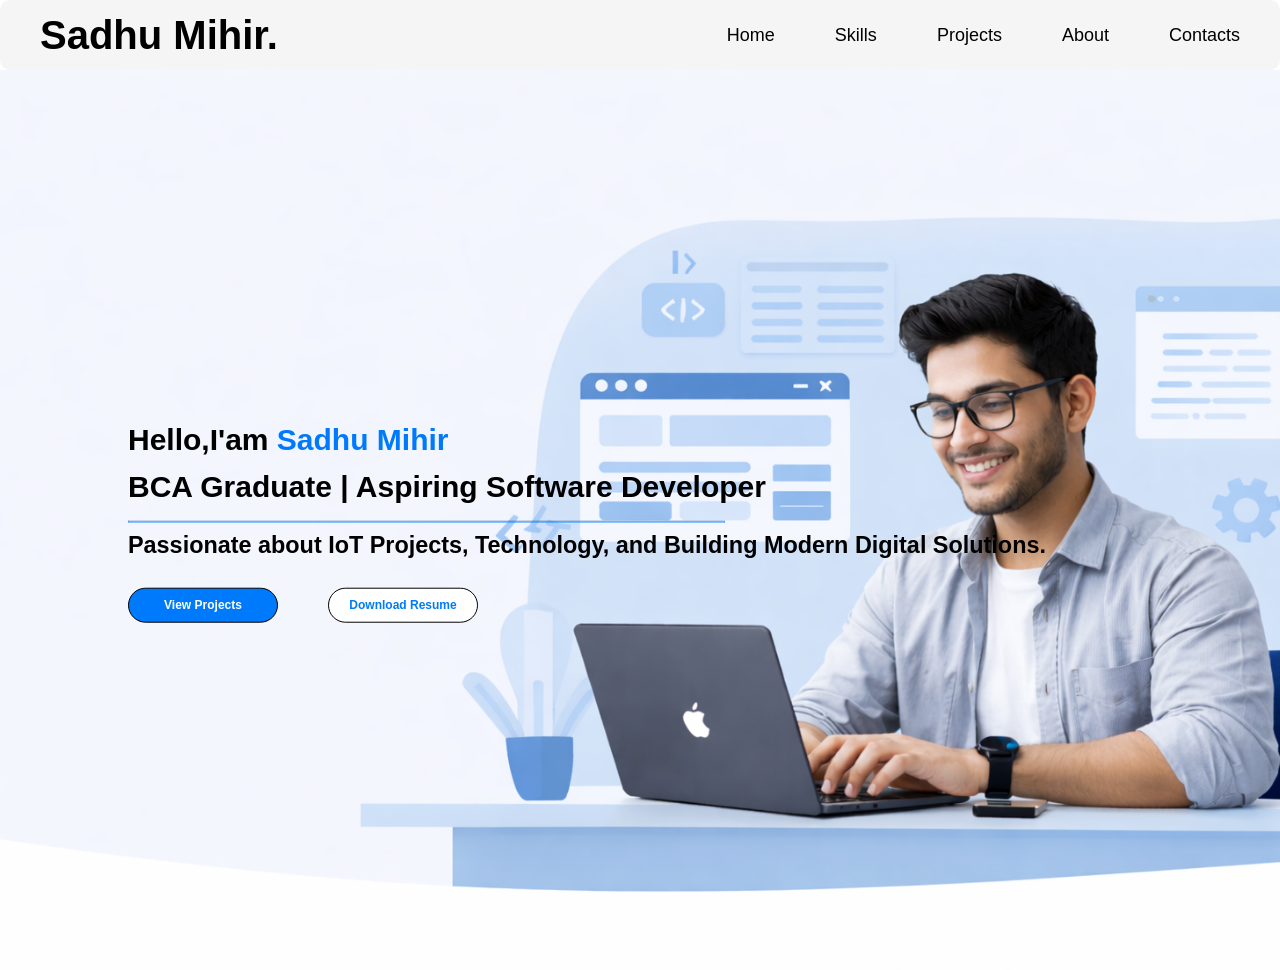
<file: index.html>
<!DOCTYPE html>
<html lang="en">

<head>
    <meta charset="UTF-8">
    <meta name="viewport" content="width=device-width, initial-scale=1.0">
    <title>First_page</title>
    <link rel="stylesheet" href="index.css">
</head>

<body>
    <!-- NAVBAR -->
    <nav class="navbar">
        <div class="main-container">
            <div class="logo">
                <a href="#">Sadhu Mihir.</a>
            </div>
            <div class="items">
                <a href="index.html">Home</a>
                <a href="skills.html">Skills</a>
                <a href="project.html">Projects</a>
                <a href="about.html">About</a>
                <a href="contact.html">Contacts</a>
            </div>
        </div>
    </nav>

    <section class="my-introduction">
        <div class="hero">
            <img src="model.png" loading="lazy">
        </div>

        <div class="about-me">
            <h1>Hello,I'am <b>Sadhu Mihir</b></h1>
            <h2>BCA Graduate | Aspiring Software Developer</h2>
            <hr>
            <h3>Passionate about IoT Projects, Technology, and Building Modern Digital Solutions.</h3>

            <div class="buttons">
                <a href="project.html">View Projects</a>
                <a href="Sadhu_Mihir_Resume.pdf" id="btn" download class="btn">Download Resume </a>
            </div>
        </div>
    </section>

</body>

</html>
</file>
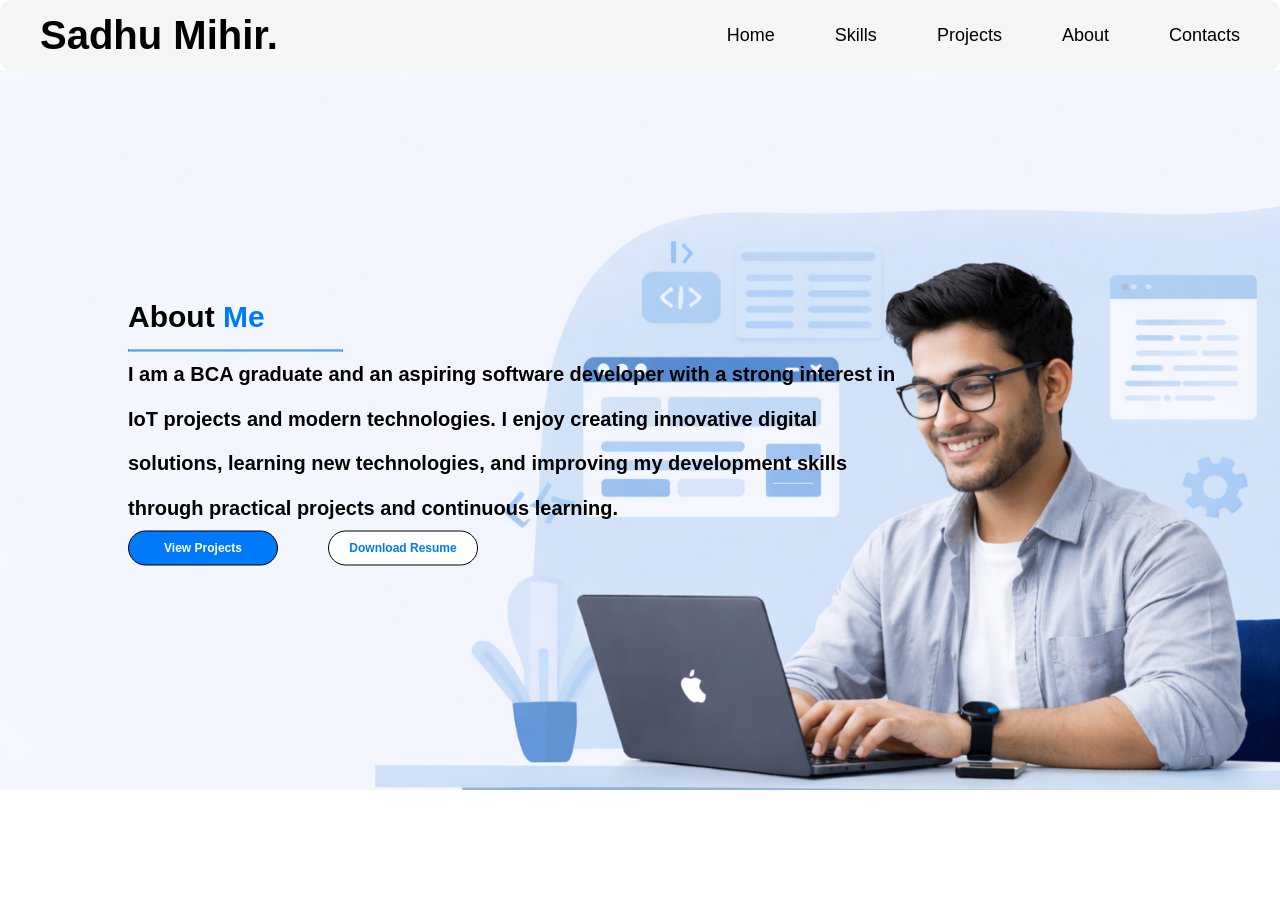
<file: about.html>
<!DOCTYPE html>
<html lang="en">

<head>
    <meta charset="UTF-8">
    <meta name="viewport" content="width=device-width, initial-scale=1.0">
    <title>First_page</title>
    <link rel="stylesheet" href="about.css">
</head>

<body>
    <!-- NAVBAR -->
    <nav class="navbar">
        <div class="main-container">
            <div class="logo">
                <a href="#">Sadhu Mihir.</a>
            </div>
            <div class="items">
                <a href="index.html">Home</a>
                <a href="skills.html">Skills</a>
                <a href="project.html">Projects</a>
                <a href="about.html">About</a>
                <a href="contact.html">Contacts</a>
            </div>
        </div>
    </nav>

    <section class="my-introduction">
        <div class="hero">
            <img src="model.png" loading="lazy">
        </div>

        <div class="about-me">
            <h1>About <b>Me</b></h1>
            <hr>
            <h3>I am a BCA graduate and an aspiring software developer with a strong interest in IoT projects and modern
                technologies. I enjoy creating innovative digital solutions, learning new technologies, and improving my
                development skills through practical projects and continuous learning.
            </h3>

            <div class="buttons">
                <a href="project.html">View Projects</a>
                <a href="Sadhu_Mihir_Resume.pdf" id="btn" download class="btn">Download Resume </a>
            </div>
        </div>
    </section>
</file>
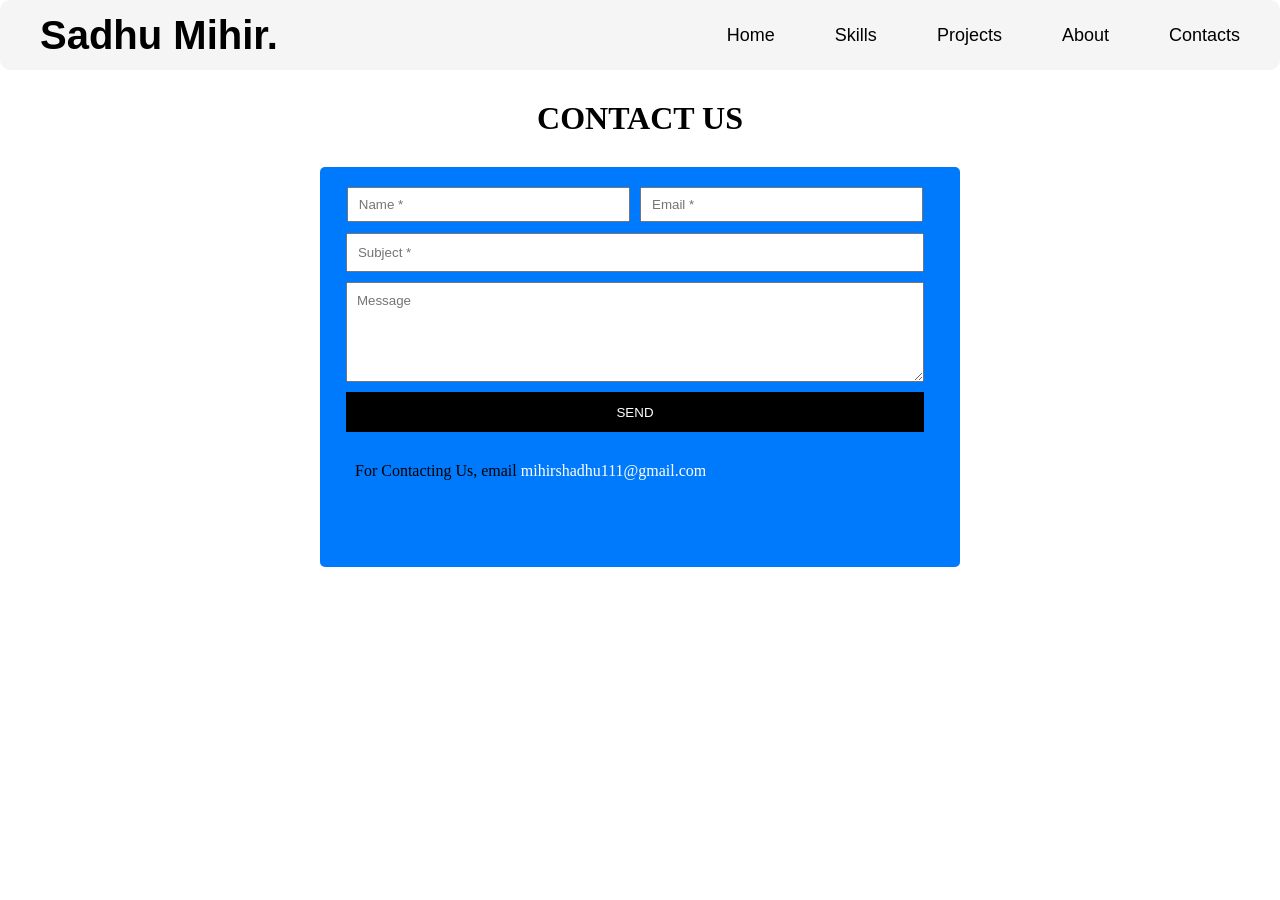
<file: contact.html>
<!DOCTYPE html>
<html lang="en">

<head>
    <meta charset="UTF-8">
    <meta name="viewport" content="width=device-width, initial-scale=1.0">
    <title>First_page</title>
    <link rel="stylesheet" href="contact.css">
</head>

<body>
    <!-- NAVBAR -->
    <nav class="navbar">
        <div class="main-container">
            <div class="logo">
                <a href="#">Sadhu Mihir.</a>
            </div>
            <div class="items">
                <a href="index.html">Home</a>
                <a href="skills.html">Skills</a>
                <a href="project.html">Projects</a>
                <a href="about.html">About</a>
                <a href="contact.html">Contacts</a>
            </div>
        </div>
    </nav>

    <h1>CONTACT US</h1>

    <div class="container">

        <div class="contact">
            <form>
                <!-- <label for="name">Name</label> -->
                <input type="text" id="name" placeholder="Name *">

                <!-- <label for="email">Email</label> -->
                <input type="email" id="email" placeholder="Email *"><br><br>

                <!-- <label for="subject"></label> -->
                <input type="text" id="subject" placeholder="Subject *"><br><br>

                <textarea id="message" placeholder="Message"></textarea><br><br>

                <button type="submit">SEND</button>
            </form>

            <p>For Contacting Us, email <a href="https://mail.google.com/">mihirshadhu111@gmail.com</a></p>

        </div>

    </div>
</file>
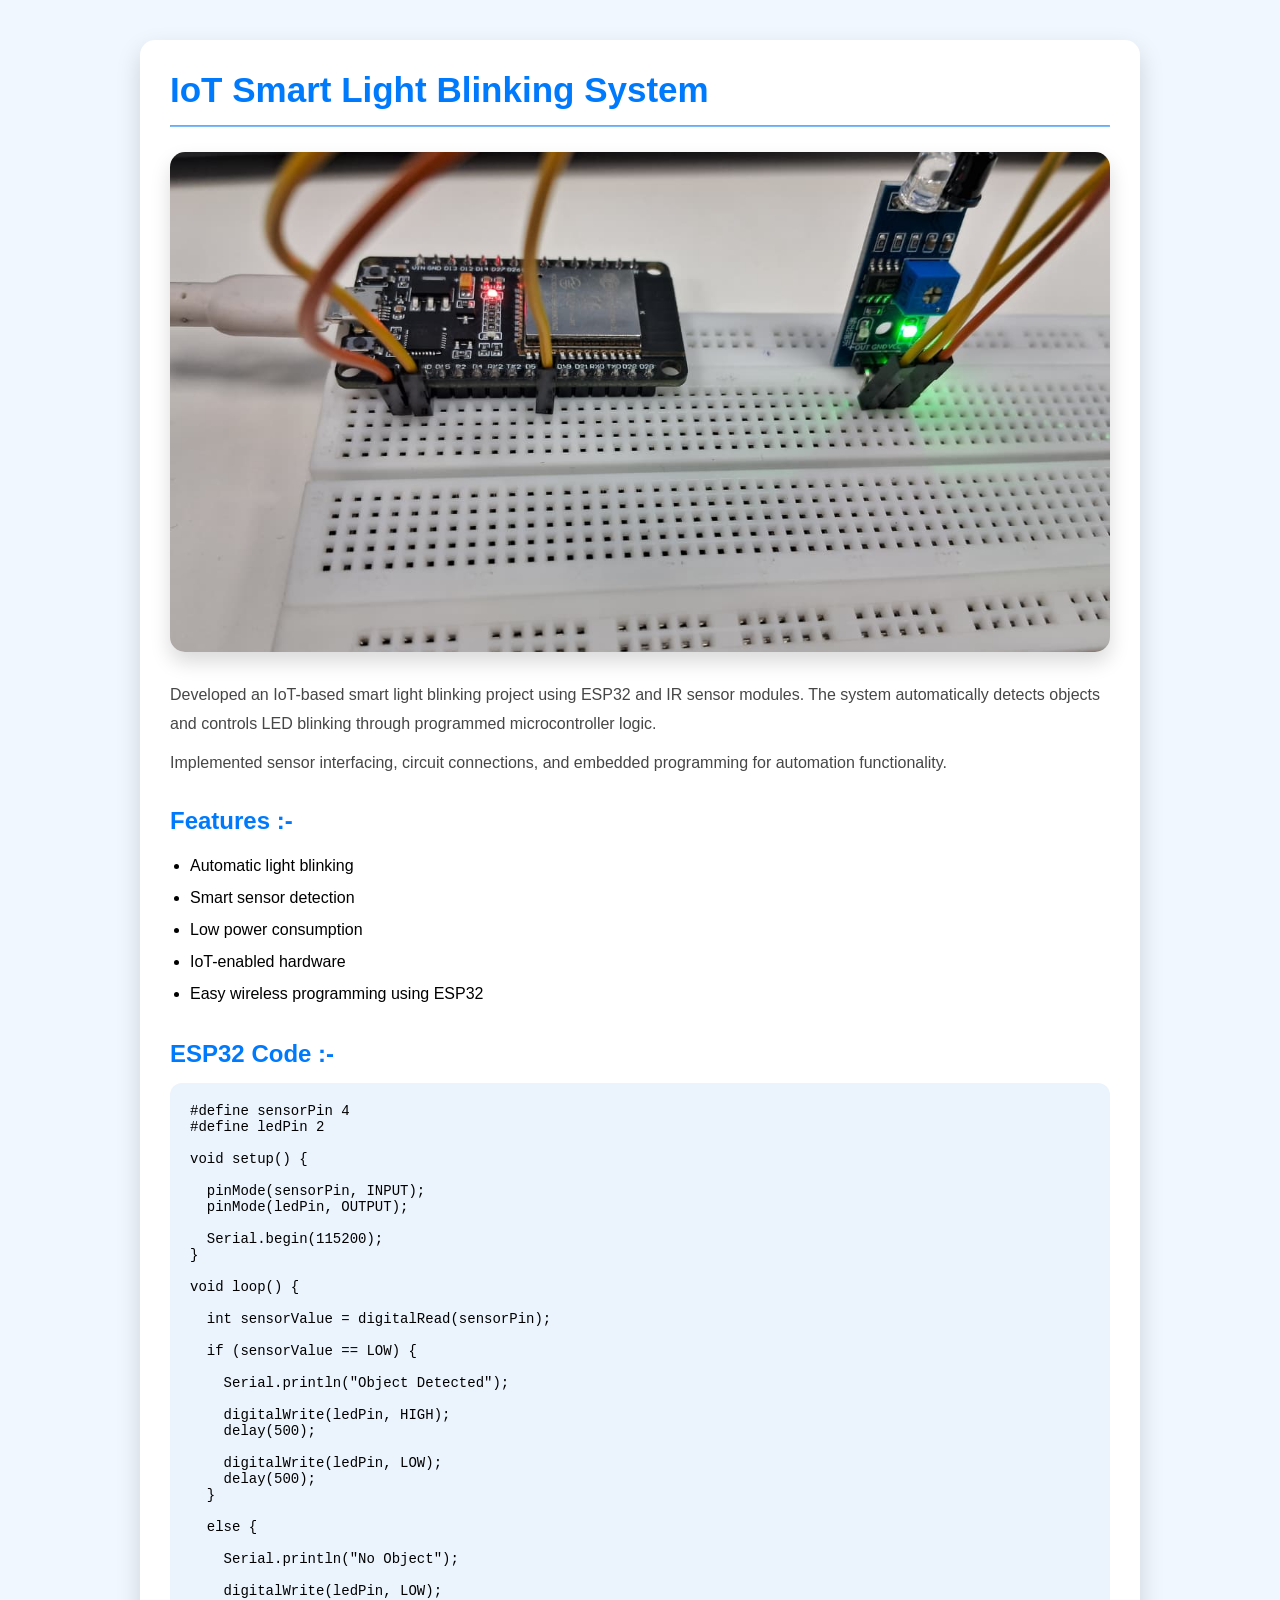
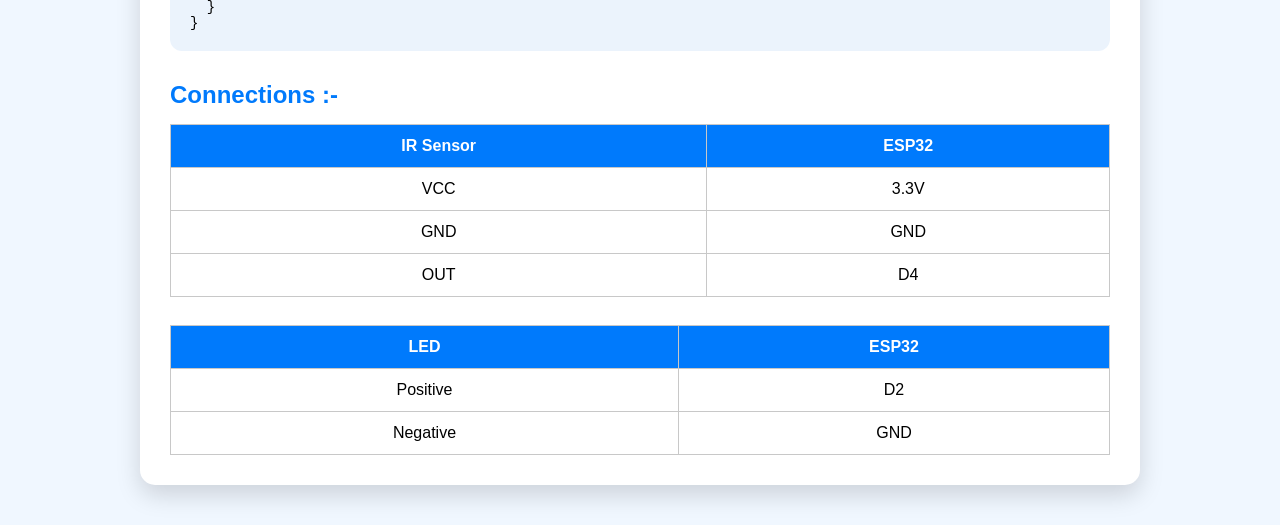
<file: iotproject.html>
<!DOCTYPE html>
<html lang="en">

<head>
    <meta charset="UTF-8">
    <meta name="viewport" content="width=device-width, initial-scale=1.0">
    <title>IoT Project</title>
    <link rel="stylesheet" href="iotproject.css">
</head>

<body>

    <section class="iot-project">

        <div class="project-container">

            <h1>IoT Smart Light Blinking System</h1>

            <hr>

            <div class="project-image">
                <img src="task1/iotproject_photo.jpeg" alt="IoT Smart Light Blinking System">
            </div>

            <p>
                Developed an IoT-based smart light blinking project using ESP32 and IR sensor modules.
                The system automatically detects objects and controls LED blinking through programmed
                microcontroller logic.
            </p>

            <p>
                Implemented sensor interfacing, circuit connections, and embedded programming
                for automation functionality.
            </p>

            <h2>Features :-</h2>

            <ul>
                <li>Automatic light blinking</li>
                <li>Smart sensor detection</li>
                <li>Low power consumption</li>
                <li>IoT-enabled hardware</li>
                <li>Easy wireless programming using ESP32</li>
            </ul>

            <h2>ESP32 Code :-</h2>

            <pre>
#define sensorPin 4
#define ledPin 2

void setup() {

  pinMode(sensorPin, INPUT);
  pinMode(ledPin, OUTPUT);

  Serial.begin(115200);
}

void loop() {

  int sensorValue = digitalRead(sensorPin);

  if (sensorValue == LOW) {

    Serial.println("Object Detected");

    digitalWrite(ledPin, HIGH);
    delay(500);

    digitalWrite(ledPin, LOW);
    delay(500);
  }

  else {

    Serial.println("No Object");

    digitalWrite(ledPin, LOW);
  }
}
</pre>

            <h2>Connections :-</h2>

            <table>

                <tr>
                    <th>IR Sensor</th>
                    <th>ESP32</th>
                </tr>

                <tr>
                    <td>VCC</td>
                    <td>3.3V</td>
                </tr>

                <tr>
                    <td>GND</td>
                    <td>GND</td>
                </tr>

                <tr>
                    <td>OUT</td>
                    <td>D4</td>
                </tr>

            </table>

            <br>

            <table>

                <tr>
                    <th>LED</th>
                    <th>ESP32</th>
                </tr>

                <tr>
                    <td>Positive</td>
                    <td>D2</td>
                </tr>

                <tr>
                    <td>Negative</td>
                    <td>GND</td>
                </tr>

            </table>

        </div>

    </section>

</body>

</html>
</file>
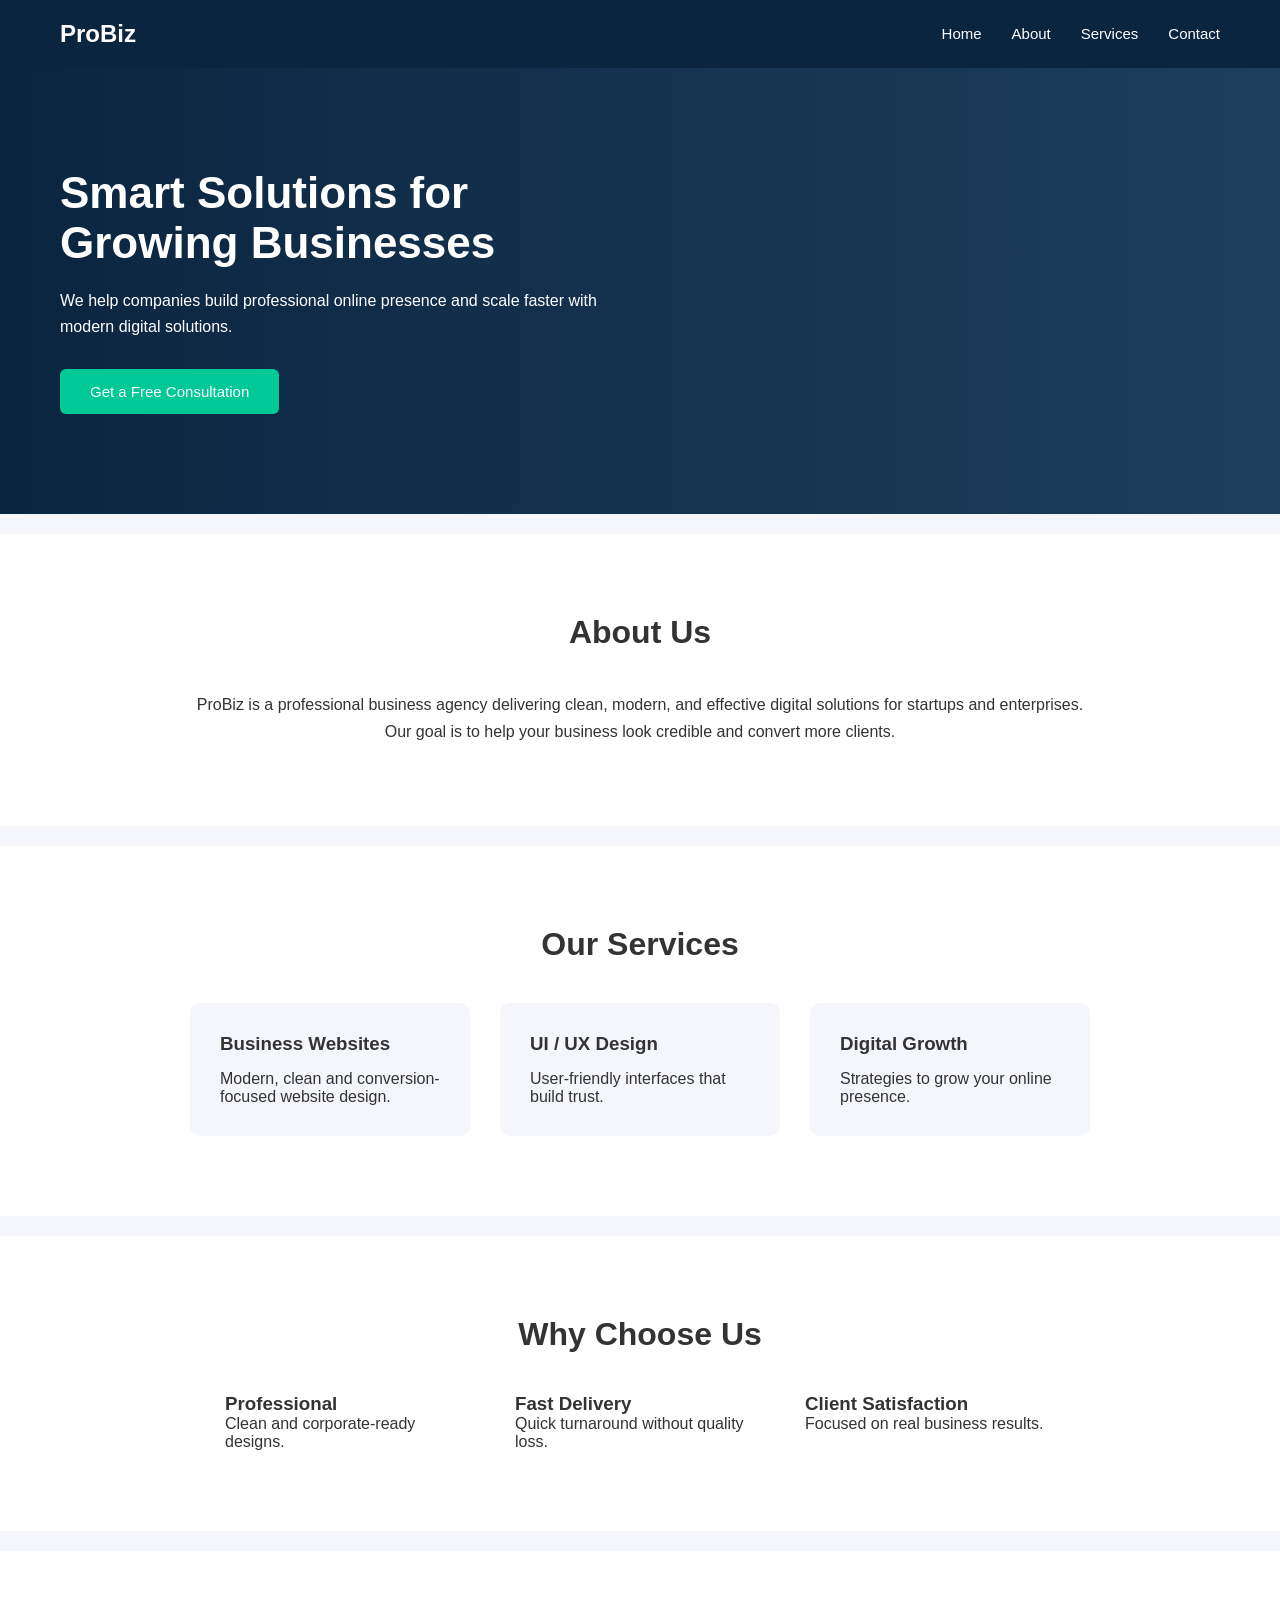
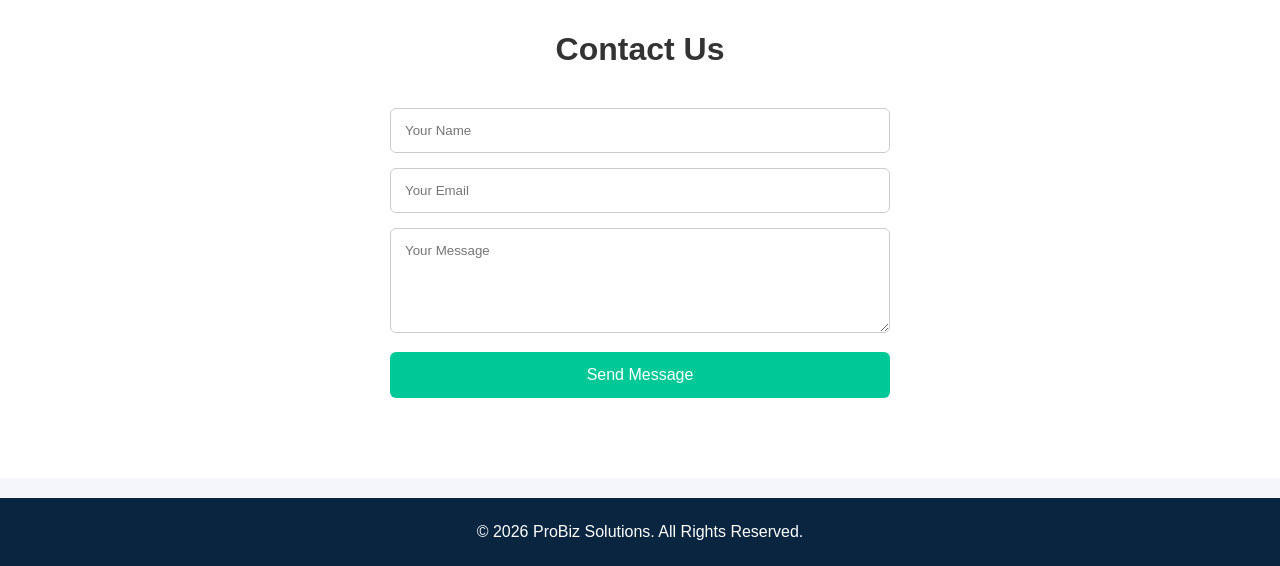
<file: sample_website.html>
<!DOCTYPE html>
<html lang="en">
<head>
    <meta charset="UTF-8">
    <title>ProBiz – Business Solutions</title>
    <meta name="viewport" content="width=device-width, initial-scale=1.0">

    <style>
        * {
            margin: 0;
            padding: 0;
            box-sizing: border-box;
            font-family: 'Segoe UI', sans-serif;
        }

        body {
            background: #f4f6fb;
            color: #333;
        }

        /* Navbar */
        header {
            background: #0a2540;
            padding: 20px 60px;
        }

        nav {
            display: flex;
            justify-content: space-between;
            align-items: center;
        }

        .logo {
            color: #fff;
            font-size: 24px;
            font-weight: bold;
        }

        nav ul {
            list-style: none;
            display: flex;
            gap: 30px;
        }

        nav ul li a {
            color: #fff;
            text-decoration: none;
            font-size: 15px;
        }

        /* Hero */
        .hero {
            background: linear-gradient(to right, #0a2540, #1d3f5e);
            color: #fff;
            padding: 100px 60px;
        }

        .hero-content {
            max-width: 550px;
        }

        .hero h1 {
            font-size: 44px;
            margin-bottom: 20px;
        }

        .hero p {
            font-size: 16px;
            margin-bottom: 30px;
            line-height: 1.6;
        }

        .btn {
            background: #00c896;
            color: #fff;
            padding: 14px 30px;
            text-decoration: none;
            border-radius: 6px;
            font-size: 15px;
            display: inline-block;
        }

        /* Sections */
        section {
            padding: 80px 60px;
            background: #fff;
            margin-bottom: 20px;
        }

        section h2 {
            text-align: center;
            font-size: 32px;
            margin-bottom: 40px;
        }

        .content {
            max-width: 900px;
            margin: auto;
            text-align: center;
            line-height: 1.7;
        }

        /* Services */
        .services {
            display: flex;
            justify-content: center;
            gap: 30px;
            margin-top: 40px;
        }

        .service-box {
            background: #f4f6fb;
            padding: 30px;
            border-radius: 10px;
            width: 280px;
        }

        .service-box h3 {
            margin-bottom: 15px;
        }

        /* Why Us */
        .why {
            display: flex;
            justify-content: center;
            gap: 40px;
            margin-top: 30px;
        }

        .why div {
            width: 250px;
        }

        /* Contact */
        form {
            max-width: 500px;
            margin: auto;
        }

        input, textarea {
            width: 100%;
            padding: 14px;
            margin-bottom: 15px;
            border-radius: 6px;
            border: 1px solid #ccc;
        }

        button {
            background: #00c896;
            color: #fff;
            padding: 14px;
            border: none;
            width: 100%;
            border-radius: 6px;
            font-size: 16px;
            cursor: pointer;
        }

        footer {
            background: #0a2540;
            color: #fff;
            text-align: center;
            padding: 25px;
        }
    </style>
</head>
<body>

<header>
    <nav>
        <div class="logo">ProBiz</div>
        <ul>
            <li><a href="#home">Home</a></li>
            <li><a href="#about">About</a></li>
            <li><a href="#services">Services</a></li>
            <li><a href="#contact">Contact</a></li>
        </ul>
    </nav>
</header>

<!-- Hero -->
<section class="hero" id="home">
    <div class="hero-content">
        <h1>Smart Solutions for Growing Businesses</h1>
        <p>
            We help companies build professional online presence and
            scale faster with modern digital solutions.
        </p>
        <a href="#contact" class="btn">Get a Free Consultation</a>
    </div>
</section>

<!-- About -->
<section id="about">
    <h2>About Us</h2>
    <div class="content">
        ProBiz is a professional business agency delivering clean,
        modern, and effective digital solutions for startups and enterprises.
        Our goal is to help your business look credible and convert more clients.
    </div>
</section>

<!-- Services -->
<section id="services">
    <h2>Our Services</h2>
    <div class="services">
        <div class="service-box">
            <h3>Business Websites</h3>
            <p>Modern, clean and conversion-focused website design.</p>
        </div>
        <div class="service-box">
            <h3>UI / UX Design</h3>
            <p>User-friendly interfaces that build trust.</p>
        </div>
        <div class="service-box">
            <h3>Digital Growth</h3>
            <p>Strategies to grow your online presence.</p>
        </div>
    </div>
</section>

<!-- Why Choose Us -->
<section>
    <h2>Why Choose Us</h2>
    <div class="why">
        <div>
            <h3>Professional</h3>
            <p>Clean and corporate-ready designs.</p>
        </div>
        <div>
            <h3>Fast Delivery</h3>
            <p>Quick turnaround without quality loss.</p>
        </div>
        <div>
            <h3>Client Satisfaction</h3>
            <p>Focused on real business results.</p>
        </div>
    </div>
</section>

<!-- Contact -->
<section id="contact">
    <h2>Contact Us</h2>
    <form>
        <input type="text" placeholder="Your Name">
        <input type="email" placeholder="Your Email">
        <textarea rows="5" placeholder="Your Message"></textarea>
        <button>Send Message</button>
    </form>
</section>

<footer>
    © 2026 ProBiz Solutions. All Rights Reserved.
</footer>

</body>
</html>
</file>
<file: index.css>
* {
    margin: 0;
    padding: 0;
    box-sizing: border-box;
}

.navbar {
    width: 100%;
    height: 70px;
    display: flex;
    align-items: center;
    background-color: whitesmoke;
    border-radius: 10px;
}

.main-container {
    width: 100%;
    display: flex;
    justify-content: space-between;
    align-items: center;
    padding: 0 40px;
    font-family: 'Gill Sans', 'Gill Sans MT', Calibri, 'Trebuchet MS', sans-serif;
}

.logo a {
    font-size: 40px;
    font-weight: bold;
    text-decoration: none;
    color: black;
    transition: 0.5s;
    cursor: pointer;
}

.logo a:hover {
    color: rgb(0, 122, 252);
}

.logo:hover {
    transform: translateY(-5px);
    transition: 0.5s;
}

.items {
    display: flex;
    gap: 60px;
    font-size: 18px;
}

.items a {
    text-decoration: none;
    color: black;
    font-family: 'Gill Sans', 'Gill Sans MT', Calibri, 'Trebuchet MS', sans-serif;
    transition: 0.5s;
}

.items a:hover {
    color: rgb(0, 122, 252);
    transform: translateY(-3px);
}

/* HERO SECTION */

.my-introduction {
    position: relative;
    width: 100%;
}

.hero {
    width: 100%;
    height: 100vh;
    overflow: hidden;
}

.hero img {
    width: 100%;
    height: 100%;
    object-fit: cover;
    display: block;
}

/* DARK OVERLAY */

.my-introduction::before {
    content: "";
    position: absolute;
    width: 100%;
    height: 100%;
    /* background-color: rgba(0, 0, 0, 0.35); */
    top: 0;
    left: 0;
    z-index: 1;
}

/* ABOUT SECTION */

.about-me {
    position: absolute;
    top: 50%;
    left: 10%;
    transform: translateY(-50%);
    color:black;
    font-family: 'Gill Sans', 'Gill Sans MT', Calibri, 'Trebuchet MS', sans-serif;
    line-height: 2.8rem;
    font-size: 20px;
    z-index: 2;
}

.about-me b {
    color: rgb(0, 122, 252);
}

.about-me h2 {
    line-height: 3rem;
}

.about-me hr {
    width: 65%;
    border-color: rgb(0, 122, 252);
    opacity: 60%;
    margin-top: 10px;
}

.buttons {
    max-width: 100%;
    height: 35px;
    display: flex;
    gap: 50px;
    margin-top: 20px;
}

.buttons a {
    width: 150px;
    height: 35px;
    background-color: rgb(0, 122, 252);
    border-radius: 20px;
    text-decoration: none;
    color: white;
    font-size: 12px;
    font-weight: bold;
    display: flex;
    align-items: center;
    justify-content: center;
    border: 0.1mm solid black;
    transition: 0.3s;
}

#btn {
    background-color: white;
    color: rgb(0, 122, 252);
}

#btn:hover {
    color: white;
    background-color: rgb(0, 122, 252);
}

.buttons a:hover {
    cursor: pointer;
    color: rgb(0, 122, 252);
    background-color: white;
    transform: translateY(-5px);
    box-shadow: 0 4px 10px rgba(0, 0, 0, 0.25);
}

/* RESPONSIVE DESIGN */

@media(max-width:768px) {

    .navbar {
        width: 100%;
        height: auto;
    }

    .main-container {
        padding: 15px 20px;
        flex-direction: column;
        gap: 15px;
        text-align: center;
    }

    .items {
        align-items: center;
        gap: 25px;
        font-size: 14px;
        flex-wrap: wrap;
        justify-content: center;
    }

    /* HERO IMAGE */

    .hero {
        width: 100%;
        height: auto;
    }

    .hero img {
        width: 100%;
        height: auto;
        object-fit: cover;
        display: block;
    }

    /* ABOUT SECTION */

    .about-me {
        position: static;
        transform: none;
        width: 100%;
        padding: 25px 20px;
        text-align: center;
        background-color: whitesmoke;
        font-size: 14px;
        line-height: 1.8rem;
    }

    .about-me h1 {
        font-size: 32px;
        line-height: 2.8rem;
    }

    .about-me h2 {
        font-size: 20px;
        line-height: 2.3rem;
    }

    .about-me h3 {
        font-size: 15px;
        line-height: 1.7rem;
    }

    .about-me hr {
        width: 90%;
        margin: 15px auto;
        border-color: rgb(0, 122, 252);
    }

    /* BUTTONS */

    .buttons {
        align-items: center;
        justify-content: center;
        margin-top: 20px;
        gap: 20px;
        flex-wrap: wrap;
    }

    .buttons a {
        width: 160px;
        height: 40px;
        font-size: 12px;
    }
}
</file>
<file: about.css>
* {
    margin: 0;
    padding: 0;
    box-sizing: border-box;
}

.navbar {
    width: 100%;
    height: 70px;
    display: flex;
    align-items: center;
    background-color: whitesmoke;
    border-radius: 10px;
}

.main-container {
    width: 100%;
    display: flex;
    justify-content: space-between;
    align-items: center;
    padding: 0 40px;
    font-family: 'Gill Sans', 'Gill Sans MT', Calibri, 'Trebuchet MS', sans-serif;
}

.logo a {
    font-size: 40px;
    font-weight: bold;
    text-decoration: none;
    color: black;
    transition: 0.5s;
    cursor: pointer;
}

.logo a:hover {
    color: rgb(0, 122, 252);
}

.logo:hover {
    transform: translateY(-5px);
    transition: 0.5s;
}

.items {
    display: flex;
    gap: 60px;
    font-size: 18px;
}

.items a {
    text-decoration: none;
    color: black;
    font-family: 'Gill Sans', 'Gill Sans MT', Calibri, 'Trebuchet MS', sans-serif;
    transition: 0.5s;
}

.items a:hover {
    color: rgb(0, 122, 252);
    transform: translateY(-3px);
}

.my-introduction {
    position: relative;
}


.hero {
    width: 100%;
    height: auto;
    aspect-ratio: 16/9;
    overflow: hidden;
}

.hero img {
    width: 100%;
    height: auto;
    object-fit: cover;
    display: block;
}

.about-me {
    position: absolute;
    top: 50%;
    left: 40%;
    transform: translate(-50%, -50%);
    color: black;
    font-family: 'Gill Sans', 'Gill Sans MT', Calibri, 'Trebuchet MS', sans-serif;
    line-height: 2.8rem;
    font-size: 20px;
}

.about-me b {
    color: rgb(0, 122, 252);
}

.about-me h2 {
    line-height: 3rem;
}

.about-me h3 {
    font-size: 20px;
}

.about-me hr {
    width: 28%;
    border-color: rgb(0, 122, 252);
    opacity: 0.8;
    margin-top: 10px;
}

.buttons {
    max-width: 100%;
    height: 35px;
    display: flex;
    gap: 50px;
}

.buttons a {
    width: 150px;
    height: 35px;
    background-color: rgb(0, 122, 252);
    border-radius: 20px;
    text-decoration: none;
    color: white;
    font-size: 12px;
    font-weight: bold;
    display: flex;
    align-items: center;
    justify-content: center;
    border: 0.1mm solid black;
    transition: 0.3s;
}

#btn {
    background-color: white;
    color: rgb(0, 122, 252);
}

#btn:hover {
    color: white;
    background-color: rgb(0, 122, 252);
}

.buttons a:hover {
    cursor: pointer;
    color: rgb(0, 122, 252);
    background-color: white;
    transform: translateY(-5px);
    box-shadow: 0 4px 10px rgba(0, 0, 0, 0.25);
}

/* Responsive design */

@media(max-width:768px) {

    .navbar {
        width: 100%;
        height: auto;
        padding: 10px 0;
    }

    .main-container {
        width: 100%;
        padding: 15px 20px;
        flex-direction: column;
        gap: 15px;
        text-align: center;
    }

    .logo a {
        font-size: 32px;
    }

    .items {
        width: 100%;
        justify-content: center;
        align-items: center;
        gap: 20px;
        font-size: 14px;
        flex-wrap: wrap;
    }

    .my-introduction {
        width: 100%;
    }

    .hero {
        width: 100%;
        height: auto;
    }

    .hero img {
        width: 100%;
        height: auto;
        object-fit: cover;
    }

    .about-me {
        position: absolute;
        top: 55%;
        left: 50%;
        transform: translate(-50%, -50%);
        width: 90%;
        text-align: center;
        font-size: 14px;
        line-height: 1.8rem;
    }

    .about-me h1 {
        font-size: 24px;
    }

    .about-me h2 {
        font-size: 18px;
        line-height: 2rem;
    }

    .about-me h3 {
        font-size: 14px;
        line-height: 1.5rem;
    }

    .about-me hr {
        width: 50%;
        margin: 10px auto;
    }

    .buttons {
        width: 100%;
        align-items: center;
        justify-content: center;
        margin-top: 15px;
        gap: 20px;
        flex-wrap: wrap;
    }

    .buttons a {
        width: 140px;
        height: 35px;
        font-size: 11px;
    }
}
</file>
<file: contact.css>
* {
    margin: 0;
    padding: 0;
    box-sizing: border-box;
}

.navbar {
    width: 100%;
    height: 70px;
    display: flex;
    align-items: center;
    background-color: whitesmoke;
    border-radius: 10px;
}

.main-container {
    width: 100%;
    display: flex;
    justify-content: space-between;
    align-items: center;
    padding: 0 40px;
    font-family: 'Gill Sans', 'Gill Sans MT', Calibri, 'Trebuchet MS', sans-serif;
}

.logo a {
    font-size: 40px;
    font-weight: bold;
    text-decoration: none;
    color: black;
    transition: 0.5s;
    cursor: pointer;
}

.logo a:hover {
    color: rgb(0, 122, 252);
}

.logo:hover {
    transform: translateY(-5px);
    transition: 0.5s;
}

.items {
    display: flex;
    gap: 60px;
    font-size: 18px;
}

.items a {
    text-decoration: none;
    color: black;
    font-family: 'Gill Sans', 'Gill Sans MT', Calibri, 'Trebuchet MS', sans-serif;
    transition: 0.5s;
}

.items a:hover {
    color: rgb(0, 122, 252);
    transform: translateY(-3px);
}

.my-introduction {
    position: relative;
}


.hero {
    width: 100%;
    height: auto;
    aspect-ratio: 16/9;
    overflow: hidden;
}

.hero img {
    width: 100%;
    height: auto;
    object-fit: cover;
    display: block;
}

h1 {
    text-align: center;
    padding: 30px 35px;
}


.container {
    width: 100%;
    height: auto;
    display: flex;
    justify-content: center;
}

.contact {
    width: 50%;
    height: 400px;
    padding: 20px 25px;
    background-color: rgb(0, 122, 252);
    border-radius: 5px;
}

form {
    width: 100%;
    display: flex;
    flex-wrap: wrap;
    justify-content: center;
    gap: 10px;
}

#name,
#email {
    width: 48%;
    height: 35px;
    padding: 10px;
    font-family: 'Gill Sans', 'Gill Sans MT', Calibri, 'Trebuchet MS', sans-serif;
}

#subject,
#message,
button {
    width: 98%;
    padding: 10px;
    font-family: 'Gill Sans', 'Gill Sans MT', Calibri, 'Trebuchet MS', sans-serif;
}

#message {
    height: 100px;
}

button {
    width: 98%;
    height: 40px;
    background-color: black;
    color: white;
    border: none;
    cursor: pointer;
    margin-right: 10px;
}

p {
    margin-top: 20px;
    padding: 10px;
}

a {
    color: white;
    text-decoration: none;
}

/* Responsive design */

@media(max-width:768px) {

    .navbar {
        width: 100%;
        height: auto;
    }

    .main-container {
        padding: 15px 20px;
        flex-direction: column;
        gap: 15px;
        text-align: center;
    }

    .items {
        width: 100px auto;
        align-items: center;
        gap: 35px;
        font-size: 14px;
    }

    .hero {
        min-height: auto;
    }

    .container {
        width: 100%;
        height: auto;
    }

    .contact {
        width: auto;
        height: auto;
    }

    h1 {
        font-size: 20px;
    }

    #name,
    #subject,
    #email,
    #message {
        font-size: 12px;
    }


}
</file>
<file: iotproject.css>
* {
    margin: 0;
    padding: 0;
    box-sizing: border-box;
}

body {
    background-color: rgb(240, 247, 255);
    font-family: 'Gill Sans', 'Gill Sans MT', Calibri, 'Trebuchet MS', sans-serif;
    padding: 40px 20px;
}

.iot-project {
    width: 100%;
    display: flex;
    justify-content: center;
}

.project-container {
    width: 90%;
    max-width: 1000px;
    background-color: white;
    padding: 30px;
    border-radius: 15px;
    box-shadow: 0 10px 25px rgba(0, 0, 0, 0.15);
}

.project-container h1 {
    color: rgb(0, 122, 252);
    font-size: 35px;
}

.project-container hr {
    margin: 15px 0;
    border-color: rgb(0, 122, 252);
    opacity: 0.5;
}

.project-container p {
    line-height: 1.8rem;
    margin-top: 10px;
    color: rgb(70, 70, 70);
}

.project-container h2 {
    margin-top: 30px;
    margin-bottom: 15px;
    color: rgb(0, 122, 252);
}

.project-container ul {
    padding-left: 20px;
    line-height: 2rem;
}

.project-image {
    width: 100%;
    margin-top: 25px;
    margin-bottom: 25px;
}

.project-image img {
    width: 100%;
    max-height: 500px;
    object-fit: cover;
    border-radius: 15px;
    box-shadow: 0 10px 20px rgba(0, 0, 0, 0.15);
}

pre {
    background-color: rgb(235, 243, 252);
    padding: 20px;
    border-radius: 12px;
    overflow-x: auto;
    margin-top: 10px;
    font-size: 14px;
}

table {
    width: 100%;
    border-collapse: collapse;
    margin-top: 10px;
}

table th,
table td {
    border: 1px solid rgb(200, 200, 200);
    padding: 12px;
    text-align: center;
}

table th {
    background-color: rgb(0, 122, 252);
    color: white;
}

/* Responsive */

@media(max-width:768px) {

    .project-container {
        width: 100%;
        padding: 20px;
    }

    .project-container h1 {
        font-size: 25px;
        line-height: 2.2rem;
    }

    .project-container p,
    .project-container ul {
        font-size: 14px;
    }

    pre {
        font-size: 12px;
    }

    table th,
    table td {
        font-size: 13px;
        padding: 10px;
    }
}
</file>
